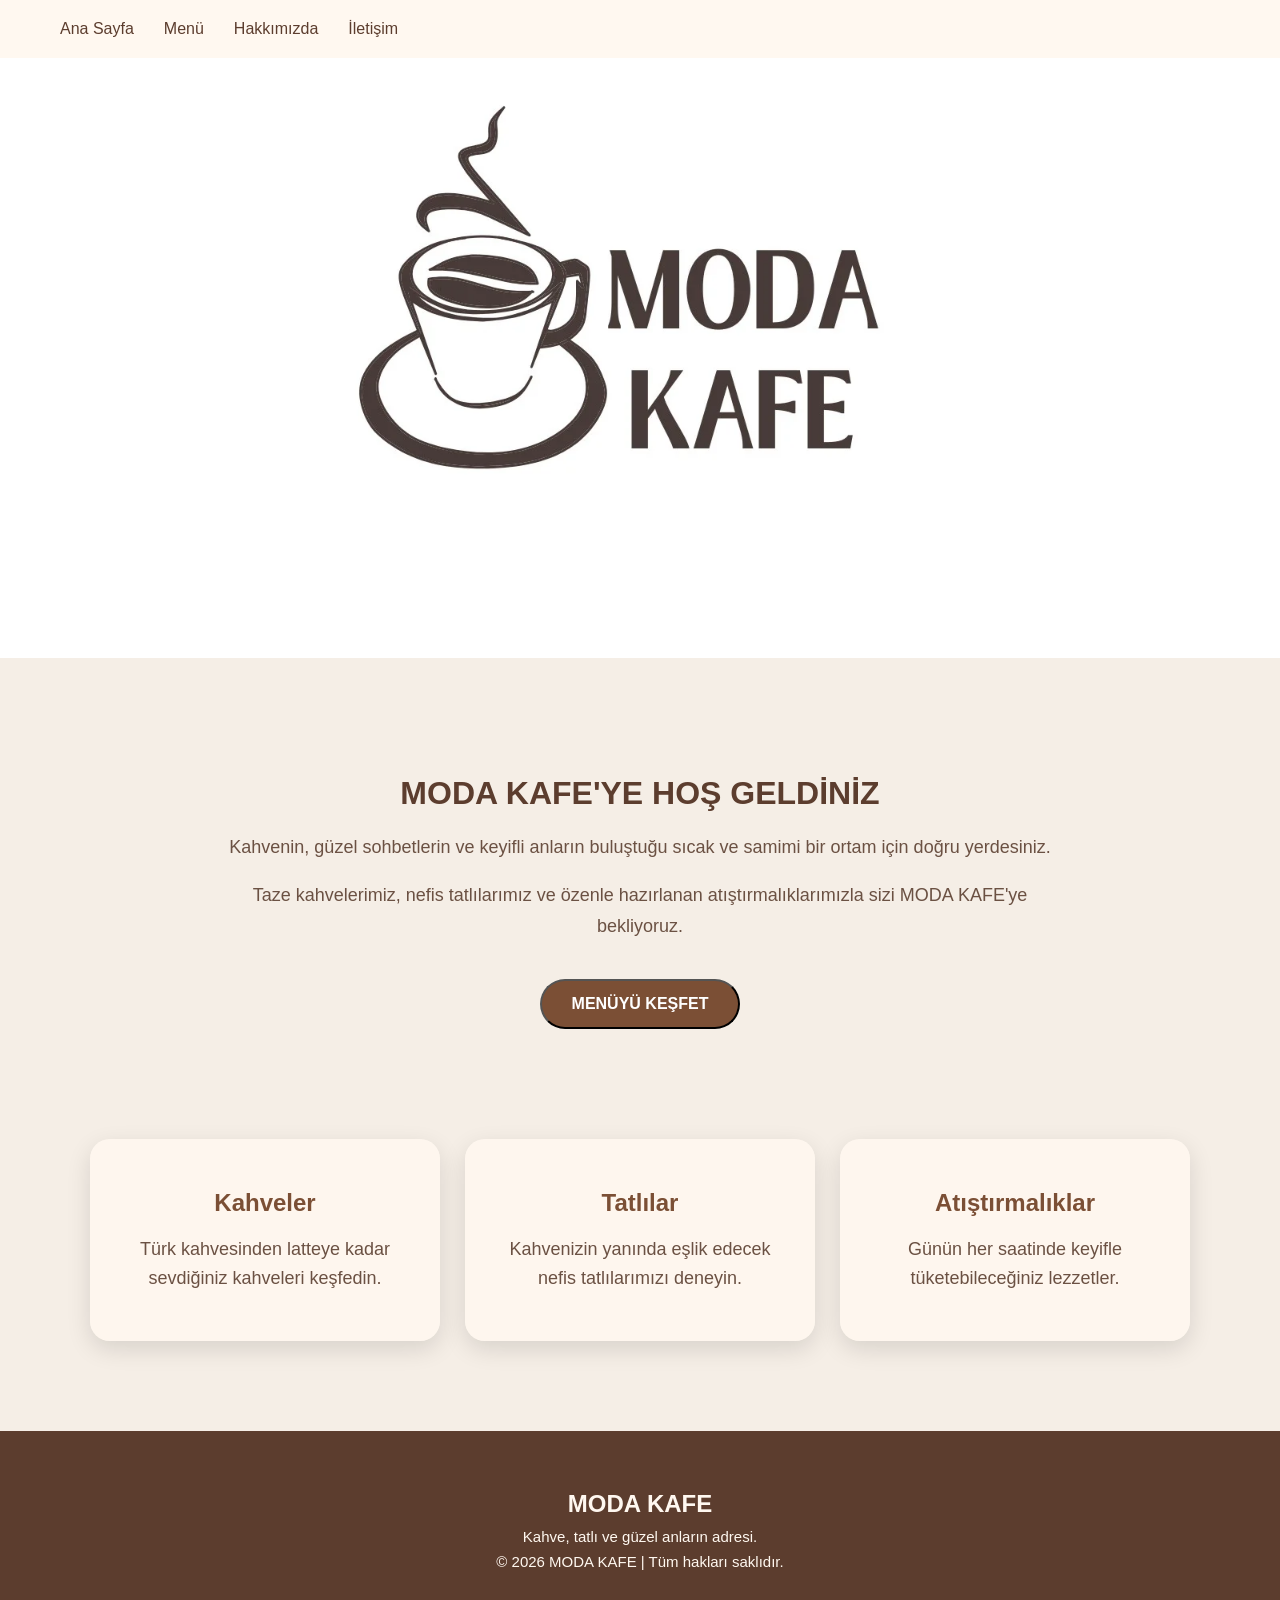
<file: index.html>
<!DOCTYPE html>
<html lang="tr">
<head>
    <meta charset="UTF-8">
    <meta name="viewport" content="width=device-width, initial-scale=1.0">
   <title>MODA KAFE</title>
    <link rel="stylesheet" href="style.css">
</head>
<body>
<header class="navbar">
    <nav>
        <a href="index.html">Ana Sayfa</a>
        <a href="menu.html">Menü</a>
        <a href="hakkimizda.html">Hakkımızda</a>
        <a href="iletisim.html">İletişim</a>
    </nav>
</header>
<main>
    <section class="hero"></section>
    <section class="welcome">
        <h1>MODA KAFE'YE HOŞ GELDİNİZ</h1>
        <p>
            Kahvenin, güzel sohbetlerin ve keyifli anların buluştuğu
            sıcak ve samimi bir ortam için doğru yerdesiniz.
        </p>
        <p>
            Taze kahvelerimiz, nefis tatlılarımız ve özenle hazırlanan
            atıştırmalıklarımızla sizi MODA KAFE'ye bekliyoruz.
        </p>
        <button class="menu-button" id="menuButton">
            MENÜYÜ KEŞFET
        </button>
    </section>
    <section class="categories">
  <div class="category-card">
            <h2>Kahveler</h2>
        <p>
        Türk kahvesinden latteye kadar
        sevdiğiniz kahveleri keşfedin.
        </p>
  </div>
  <div class="category-card">
        <h2>Tatlılar</h2>
        <p>
        Kahvenizin yanında eşlik edecek
        nefis tatlılarımızı deneyin.
        </p>
   </div>
   <div class="category-card">
        <h2>Atıştırmalıklar</h2>
        <p>
        Günün her saatinde keyifle
        tüketebileceğiniz lezzetler.
        </p>
   </div>
    </section>
</main>
<footer>
    <h3>MODA KAFE</h3>
    <p>
        Kahve, tatlı ve güzel anların adresi.
    </p>
    <p>© 2026 MODA KAFE | Tüm hakları saklıdır.</p>
</footer>
<script src="script.js"></script>
</body>
</html>
</file>
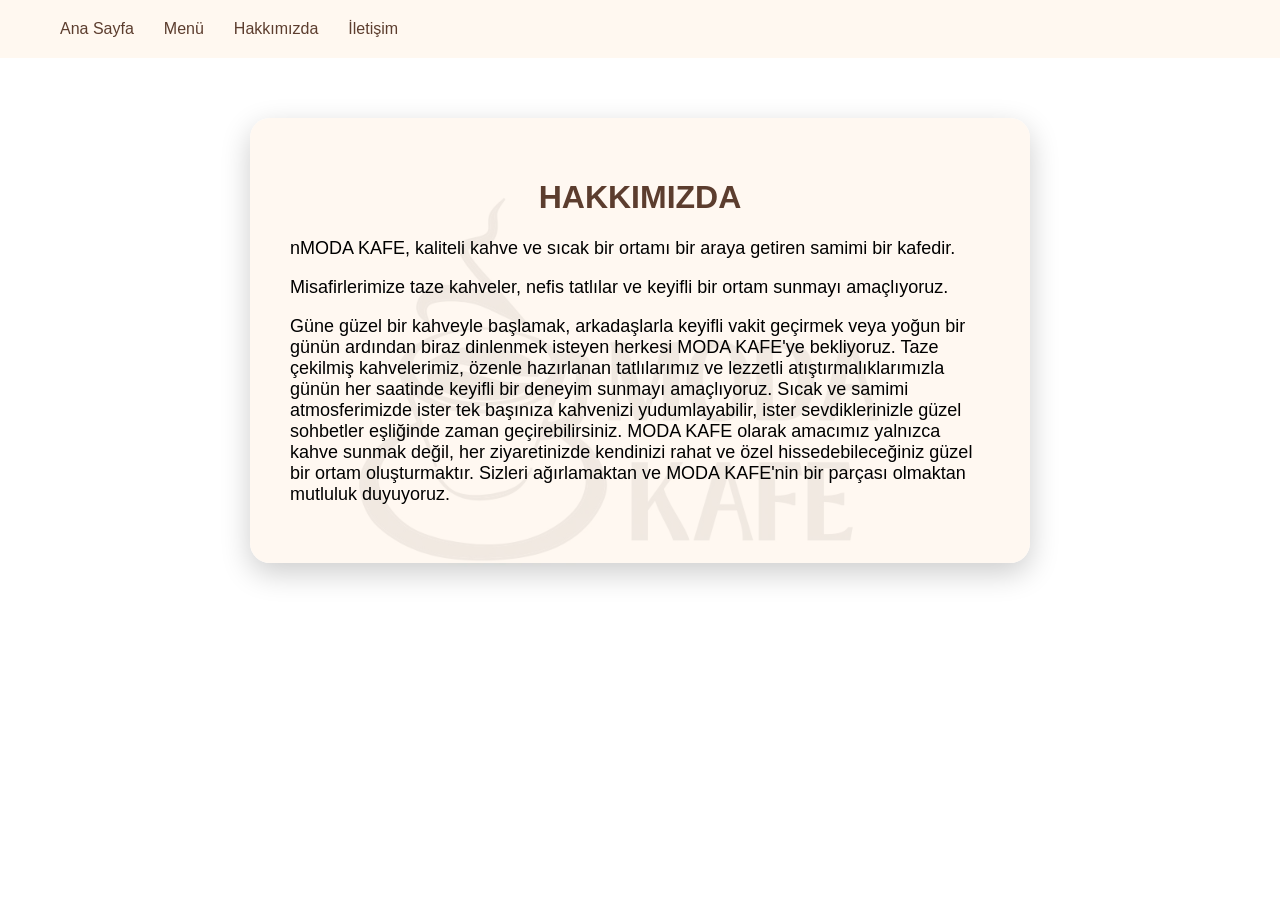
<file: hakkimizda.html>
<!DOCTYPE html>
<html lang="tr">
<head>
    <meta charset="UTF-8">
    <meta name="viewport" content="width=device-width, initial-scale=1.0">
    <title>MODA KAFE - Hakkımızda</title>
    <link rel="stylesheet" href="style.css">
</head>
<body class="menu-page">
<header class="navbar">
    <nav>
        <a href="index.html">Ana Sayfa</a>
        <a href="menu.html">Menü</a>
        <a href="hakkimizda.html">Hakkımızda</a>
        <a href="iletisim.html">İletişim</a>
    </nav>
</header>
<div class="menu-box">
<h1>HAKKIMIZDA</h1>
<p>nMODA KAFE, kaliteli kahve ve sıcak bir ortamı
bir araya getiren samimi bir kafedir. </p>
<p> Misafirlerimize taze kahveler, nefis tatlılar ve keyifli bir ortam sunmayı amaçlıyoruz. </p>
<p>
<p>Güne güzel bir kahveyle başlamak, arkadaşlarla keyifli vakit geçirmek veya yoğun bir günün ardından biraz dinlenmek isteyen herkesi MODA KAFE'ye bekliyoruz. Taze çekilmiş kahvelerimiz, özenle hazırlanan tatlılarımız ve lezzetli atıştırmalıklarımızla günün her saatinde keyifli bir deneyim sunmayı amaçlıyoruz. Sıcak ve samimi atmosferimizde ister tek başınıza kahvenizi yudumlayabilir, ister sevdiklerinizle güzel sohbetler eşliğinde zaman geçirebilirsiniz. MODA KAFE olarak amacımız yalnızca kahve sunmak değil, her ziyaretinizde kendinizi rahat ve özel hissedebileceğiniz güzel bir ortam oluşturmaktır. Sizleri ağırlamaktan ve MODA KAFE'nin bir parçası olmaktan mutluluk duyuyoruz.
</p>
    </p>
</div>
</body>
</html>
</file>
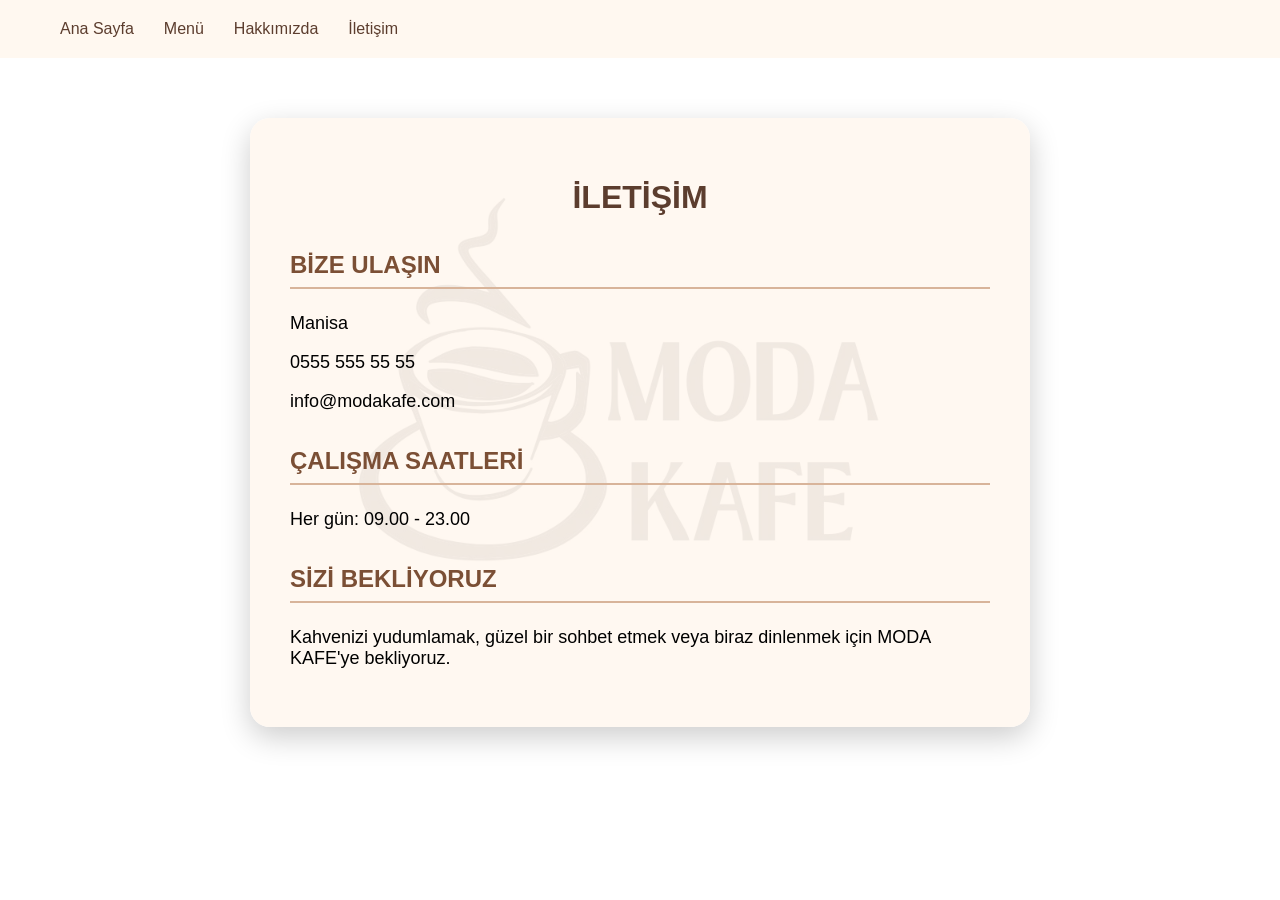
<file: iletisim.html>
<!DOCTYPE html>
<html lang="tr">
<head>
    <meta charset="UTF-8">
    <meta name="viewport" content="width=device-width, initial-scale=1.0">
    <title>MODA KAFE - İletişim</title>
    <link rel="stylesheet" href="style.css">
</head>
<body class="menu-page">
<header class="navbar">
    <nav>
        <a href="index.html">Ana Sayfa</a>
        <a href="menu.html">Menü</a>
        <a href="hakkimizda.html">Hakkımızda</a>
        <a href="iletisim.html">İletişim</a>
    </nav>
</header>
<div class="menu-box">
    <h1>İLETİŞİM</h1>
    <h3>BİZE ULAŞIN</h3>
    <p>Manisa</p>
    <p> 0555 555 55 55</p>
    <p>info@modakafe.com</p>
    <h3>ÇALIŞMA SAATLERİ</h3>
    <p> Her gün: 09.00 - 23.00</p>
    <h3>SİZİ BEKLİYORUZ</h3>
    <p>
        Kahvenizi yudumlamak, güzel bir sohbet etmek
        veya biraz dinlenmek için MODA KAFE'ye bekliyoruz.
    </p>
</div>
</body>
</html>
</file>
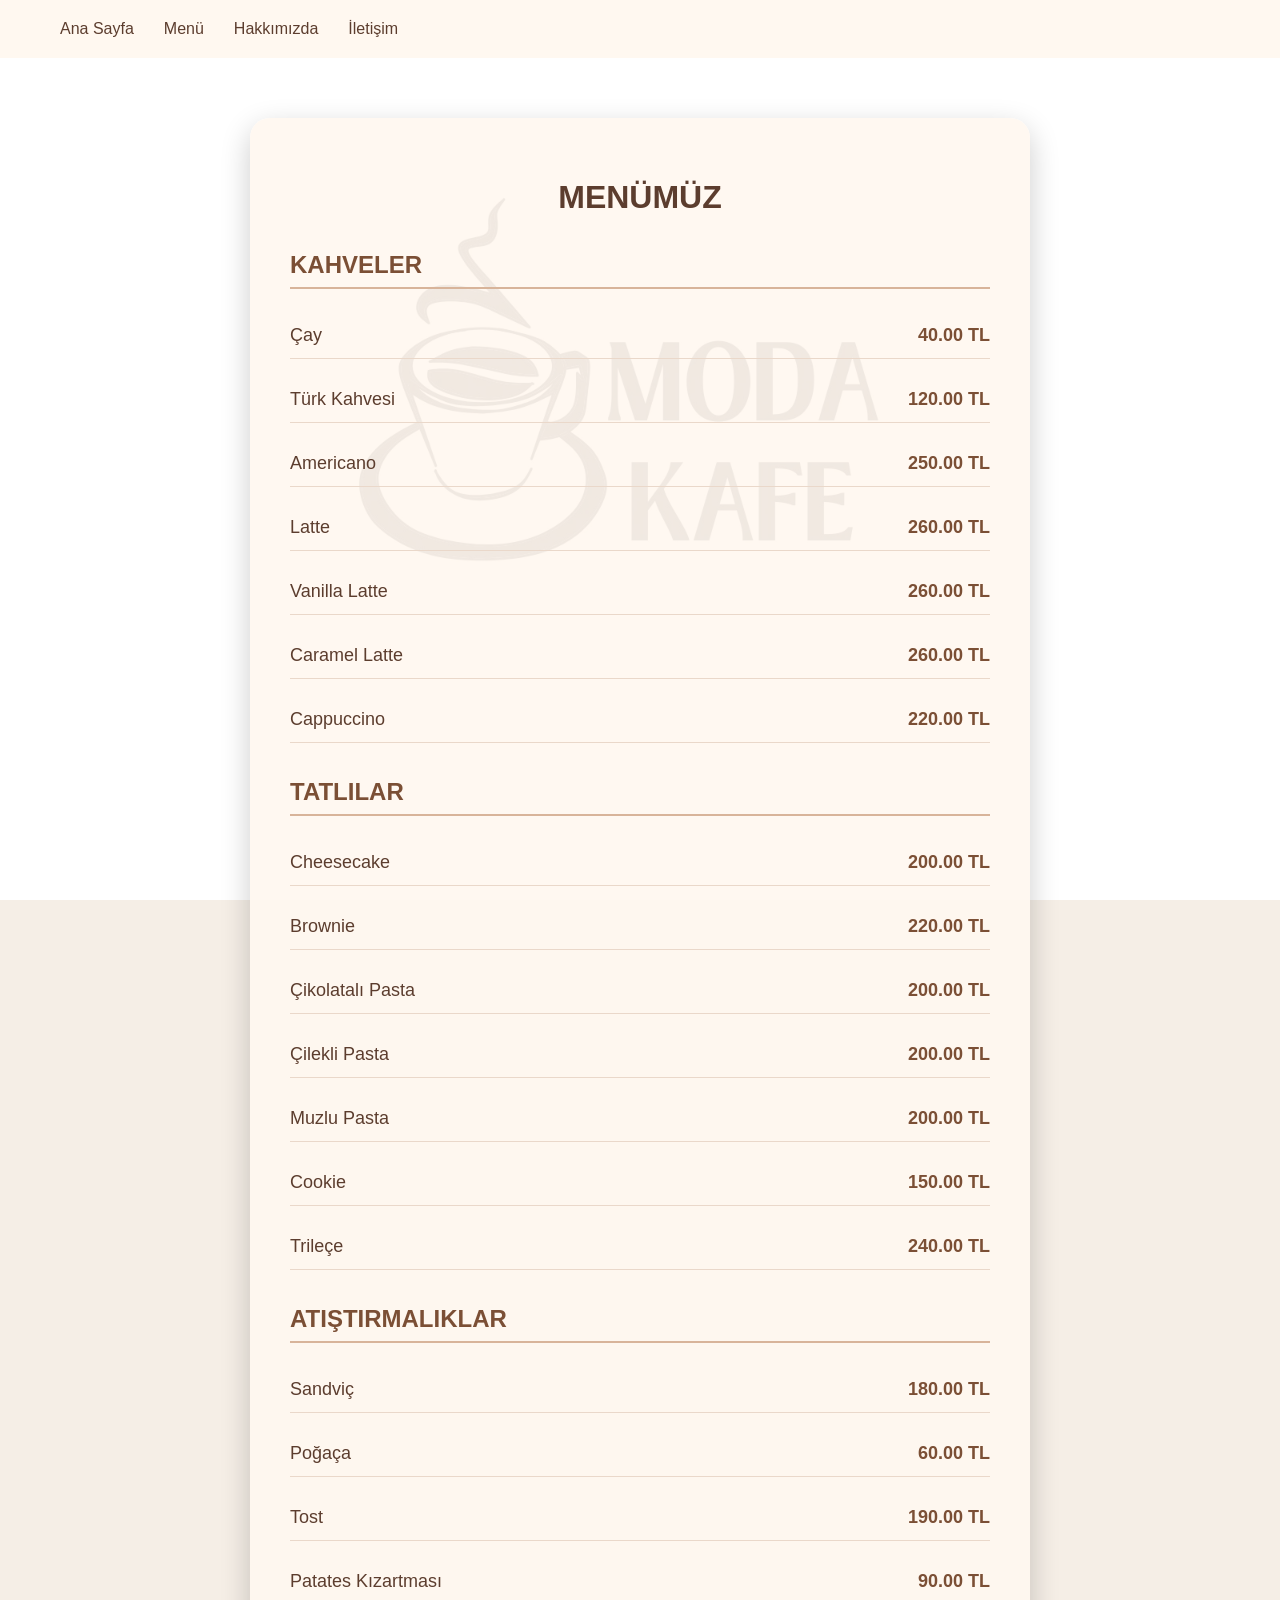
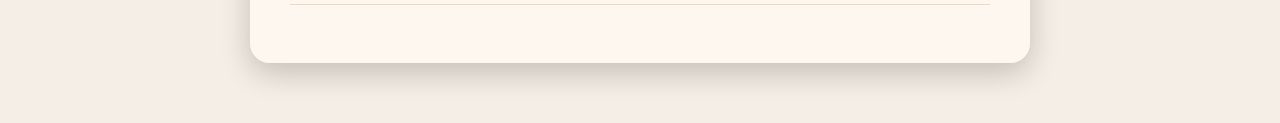
<file: menu.html>
<!DOCTYPE html>
<html lang="tr">
<head>
    <meta charset="UTF-8">
    <title>MODA KAFE - Menü</title>
    <link rel="stylesheet" href="style.css">
</head>
<body class="menu-page">
<header class="navbar">
    <nav>
        <a href="index.html">Ana Sayfa</a>
        <a href="menu.html">Menü</a>
        <a href="hakkimizda.html">Hakkımızda</a>
        <a href="iletisim.html">İletişim</a>
    </nav>
</header>
<div class="menu-box">
    <h1>MENÜMÜZ</h1>
    <h3>KAHVELER</h3>
    <p class="menu-item">Çay <span>40.00 TL</span></p>
    <p class="menu-item">Türk Kahvesi <span>120.00 TL</span></p>
    <p class="menu-item">Americano <span>250.00 TL</span></p>
    <p class="menu-item">Latte <span>260.00 TL</span></p>
    <p class="menu-item">Vanilla Latte <span>260.00 TL</span></p>
    <p class="menu-item">Caramel Latte <span>260.00 TL</span></p>
    <p class="menu-item">Cappuccino <span>220.00 TL</span></p>
 
    <h3>TATLILAR</h3>
    <p class="menu-item">Cheesecake <span>200.00 TL</span></p>
    <p class="menu-item">Brownie <span>220.00 TL</span></p>
    <p class="menu-item">Çikolatalı Pasta <span>200.00 TL</span></p>
    <p class="menu-item">Çilekli Pasta <span>200.00 TL</span></p>
    <p class="menu-item">Muzlu Pasta <span>200.00 TL</span></p>
    <p class="menu-item">Cookie <span>150.00 TL</span></p>
    <p class="menu-item">Trileçe <span>240.00 TL</span></p>

    <h3>ATIŞTIRMALIKLAR</h3>
    <p class="menu-item">Sandviç <span>180.00 TL</span></p>
    <p class="menu-item">Poğaça <span>60.00 TL</span></p>
    <p class="menu-item">Tost <span>190.00 TL</span></p>
    <p class="menu-item">Patates Kızartması <span>90.00 TL</span></p>
</div>
</body>
</html>
</file>
<file: style.css>
body {
    background-color: #f5eee6;
    font-family: Arial, sans-serif;
    margin: 0;
}
h1 {
    color: #5c3d2e;
    text-align: center;
}
h2 {
    color: #7b4f35;
}
p {
    font-size: 18px;
}
.navbar {
    display: flex;
    justify-content: space-between;
    align-items: center;
    padding: 20px 60px;
    background-color: #fff8f0;
}
.logo {
    font-size: 24px;
    font-weight: bold;
    color: #5c3d2e;
}
.navbar nav {
    display: flex;
    gap: 30px;
}
.navbar a {
    text-decoration: none;
    color: #5c3d2e;
    font-size: 16px;
}
.hero {
    height: 600px;
    background-image: url("cafe.jpg");
    background-size: cover;
    background-position: center;
    display: flex;
    justify-content: center;
    align-items: center;
    text-align: center;
}
.menu-page {
    background-image: url("cafe.jpg");
    background-size: cover;
    background-position: center;
    background-attachment: fixed;
}
.menu-box {
    max-width: 700px;
    margin: 60px auto;
    padding: 40px;
    background-color: rgba(255, 248, 240, 0.92);
    border-radius: 20px;
    box-shadow: 0 10px 30px rgba(0, 0, 0, 0.2);
}
.menu-box h3 {
    color: #7b4f35;
    font-size: 24px;
    border-bottom: 2px solid #d8b49a;
    padding-bottom: 8px;
    margin-top: 35px;
}
.menu-item {
    display: flex;
    justify-content: space-between;
    align-items: center;
    padding: 12px 0;
    font-size: 18px;
    color: #5c3d2e;
    border-bottom: 1px solid #ead8ca;
}
.menu-item span {
    font-weight: bold;
    color: #7b4f35;
}
.welcome {
    text-align: center;
    max-width: 850px;
    margin: 70px auto;
    padding: 20px;
}
.welcome h1 {
    font-size: 32px;
    color: #5c3d2e;
    margin-bottom: 20px;
}
.welcome p {
    color: #6b5143;
    line-height: 1.7;
    font-size: 18px;
}
.welcome {
    text-align: center;
    max-width: 850px;
    margin: 70px auto;
    padding: 20px;
}
.welcome h1 {
    font-size: 32px;
    color: #5c3d2e;
    margin-bottom: 20px;
}
.welcome p {
    color: #6b5143;
    line-height: 1.7;
    font-size: 18px;
}
.welcome {
    text-align: center;
    max-width: 850px;
    margin: 70px auto;
    padding: 20px;
}
.welcome h1 {
    font-size: 32px;
    color: #5c3d2e;
    margin-bottom: 20px;
}
.welcome p {
    color: #6b5143;
    line-height: 1.7;
    font-size: 18px;
}
.menu-button {
    display: inline-block;
    margin-top: 20px;
    padding: 14px 30px;
    background-color: #7b4f35;
    color: white;
    text-decoration: none;
    border-radius: 30px;
    font-size: 16px;
    font-weight: bold;
}
.menu-button:hover {
    background-color: #5c3d2e;
}
.categories {
    display: flex;
    justify-content: center;
    gap: 25px;
    max-width: 1100px;
    margin: 60px auto;
    padding: 20px;
}
.category-card {
    flex: 1;
    background-color: rgba(255, 248, 240, 0.9);
    padding: 30px;
    border-radius: 20px;
    text-align: center;
    box-shadow: 0 8px 25px rgba(0, 0, 0, 0.12);
}
.category-card h2 {
    margin-bottom: 15px;
}
.category-card p {
    color: #6b5143;
    line-height: 1.6;
}
.category-card:hover {
    transform: translateY(-8px);
    transition: 0.3s;
}
.navbar a:hover {
    color: #b47b5a;
    transition: 0.3s;
}
footer {
    text-align: center;
    margin-top: 70px;
    padding: 35px 20px;
    background-color: #5c3d2e;
    color: #fff8f0;
}
footer h3 {
    margin-bottom: 10px;
    font-size: 24px;
}
footer p {
    margin: 8px 0;
    font-size: 15px;
}
</file>
